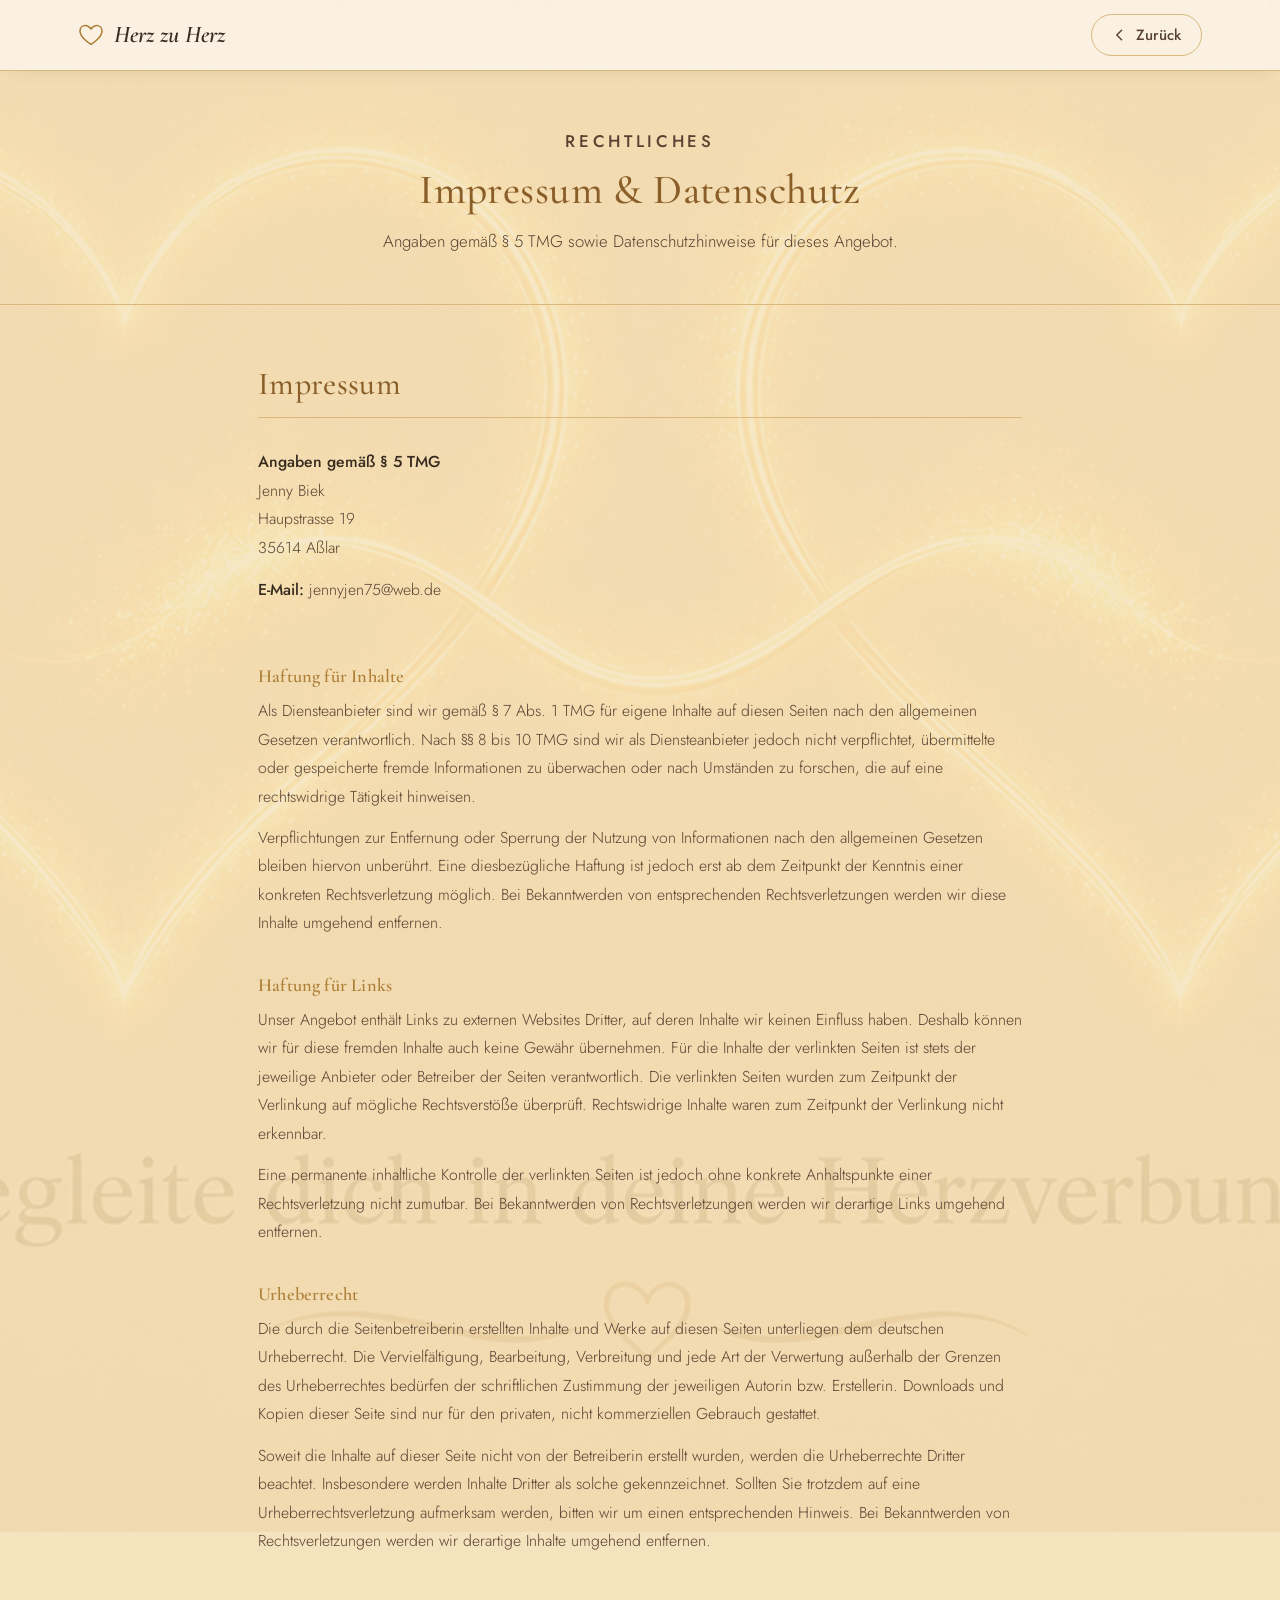
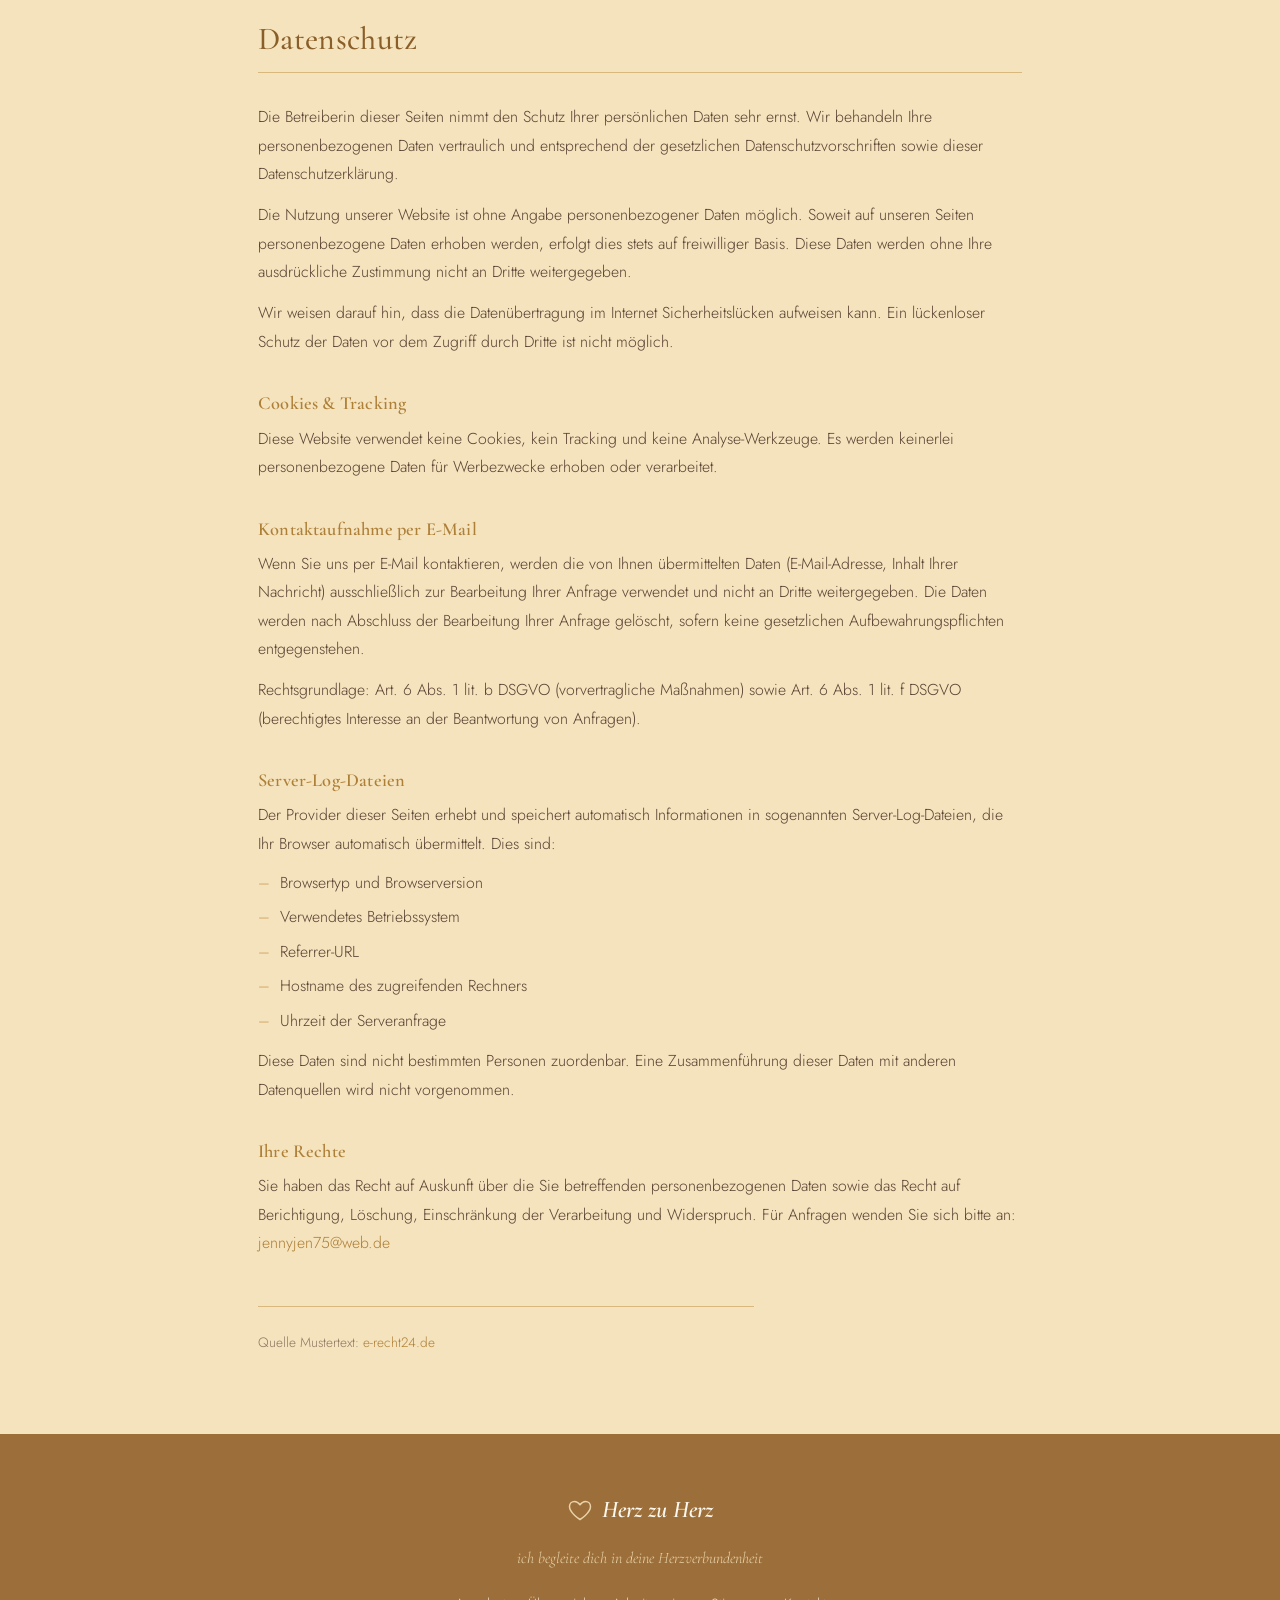
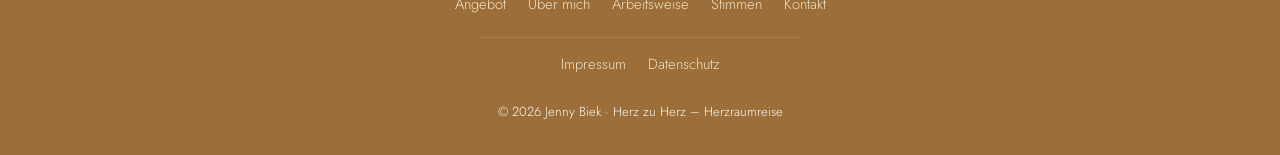
<file: legal.html>
<!DOCTYPE html>
<html lang="de">
<head>
  <meta charset="UTF-8">
  <meta name="viewport" content="width=device-width, initial-scale=1.0">
  <title>Impressum & Datenschutz | Herz zu Herz – Jenny Biek</title>
  <meta name="robots" content="noindex, follow">
  <link rel="icon" href="images/herz.png" type="image/png">
  <link rel="preconnect" href="https://fonts.googleapis.com">
  <link rel="preconnect" href="https://fonts.gstatic.com" crossorigin>
  <link href="https://fonts.googleapis.com/css2?family=Cormorant+Garamond:ital,wght@0,400;0,500;0,600;1,400&family=Jost:wght@300;400;500;600&display=swap" rel="stylesheet">
  <link rel="stylesheet" href="css/style.css">
  <style>
    .legal-header {
      position: sticky;
      top: 0;
      z-index: 100;
      background: rgba(251, 244, 234, 0.88);
      backdrop-filter: blur(14px);
      -webkit-backdrop-filter: blur(14px);
      border-bottom: 1px solid var(--color-sand-line);
      box-shadow: 0 6px 20px -14px rgba(74, 59, 46, 0.3);
    }
    .legal-header__inner {
      display: flex;
      align-items: center;
      justify-content: space-between;
      gap: 20px;
      padding-top: 14px;
      padding-bottom: 14px;
    }
    .btn-back {
      display: inline-flex;
      align-items: center;
      gap: 8px;
      font-family: var(--font-body);
      font-size: 0.93rem;
      font-weight: 500;
      color: var(--color-text-soft);
      border: 1px solid var(--color-sand-line);
      border-radius: 999px;
      padding: 9px 20px;
      cursor: pointer;
      background: transparent;
      transition: color var(--transition-fast), border-color var(--transition-fast), transform var(--transition-fast);
      text-decoration: none;
    }
    .btn-back:hover {
      color: var(--color-gold-deep);
      border-color: var(--color-gold);
      transform: translateX(-2px);
    }
    .btn-back svg {
      transition: transform var(--transition-fast);
    }
    .btn-back:hover svg {
      transform: translateX(-3px);
    }

    .legal-hero {
      padding: 56px 0 48px;
      text-align: center;
      border-bottom: 1px solid var(--color-sand-line);
    }
    .legal-hero h1 {
      font-size: clamp(1.9rem, 4vw, 2.6rem);
      margin: 10px 0 12px;
    }
    .legal-hero p {
      color: var(--color-text-soft);
      font-size: 1.05rem;
      max-width: 52ch;
      margin: 0 auto;
    }

    .legal-content {
      max-width: 820px;
      margin: 0 auto;
      padding: 60px 28px 80px;
    }
    .legal-section {
      margin-bottom: 64px;
    }
    .legal-section:last-child {
      margin-bottom: 0;
    }
    .legal-section__anchor {
      display: block;
      visibility: hidden;
      height: 0;
      margin-top: -90px;
      padding-top: 90px;
    }
    .legal-section > h2 {
      font-size: clamp(1.5rem, 3vw, 2rem);
      border-bottom: 1px solid var(--color-sand-line);
      padding-bottom: 14px;
      margin-bottom: 30px;
    }
    .legal-block {
      margin-bottom: 36px;
    }
    .legal-block h3 {
      font-size: 1.15rem;
      color: var(--color-gold-deep);
      margin-bottom: 10px;
    }
    .legal-block p,
    .legal-block ul {
      color: var(--color-text-soft);
      font-size: 0.99rem;
      line-height: 1.8;
      max-width: none;
    }
    .legal-block p + p {
      margin-top: 0.8em;
    }
    .legal-block ul {
      padding-left: 0;
      display: grid;
      gap: 6px;
      margin-top: 10px;
    }
    .legal-block ul li {
      position: relative;
      padding-left: 22px;
    }
    .legal-block ul li::before {
      content: "–";
      position: absolute;
      left: 0;
      color: var(--color-gold);
    }
    .legal-block a {
      color: var(--color-gold-deep);
      text-decoration: underline;
      text-decoration-color: transparent;
      transition: text-decoration-color var(--transition-fast);
    }
    .legal-block a:hover {
      text-decoration-color: var(--color-gold);
    }

    .legal-contact-box {
      padding: 0 0 28px;
      margin-bottom: 32px;
    }
    .legal-contact-box p {
      color: var(--color-text-soft);
      font-size: 0.99rem;
      line-height: 1.8;
      max-width: none;
    }
    .legal-contact-box strong {
      color: var(--color-text);
      font-weight: 500;
    }

    .legal-source {
      margin-top: 48px;
      padding-top: 24px;
      border-top: 1px solid var(--color-sand-line);
      font-size: 0.85rem;
      color: var(--color-text-faint);
    }
    .legal-source a {
      color: var(--color-gold-deep);
    }

    .legal-back-bottom {
      display: flex;
      justify-content: center;
      padding: 48px 0 32px;
      border-top: 1px solid var(--color-sand-line);
    }

    .toc {
      padding: 0 0 12px;
      margin-bottom: 56px;
      display: flex;
      gap: 24px;
      flex-wrap: wrap;
    }
    .toc a {
      font-family: var(--font-body);
      font-size: 0.95rem;
      font-weight: 500;
      color: var(--color-gold-deep);
      text-decoration: none;
      padding: 9px 22px;
      border: 1px solid var(--color-gold);
      border-radius: 999px;
      transition: background var(--transition-fast), color var(--transition-fast);
    }
    .toc a:hover {
      background: var(--color-gold);
      color: #fffaf2;
    }
  </style>
</head>
<body>

  <!-- ===== Header ===== -->
  <header class="legal-header">
    <div class="container legal-header__inner">
      <a class="brand" href="index.html">
        <span class="brand__heart" aria-hidden="true">
          <svg viewBox="0 0 32 28" width="26" height="22" fill="none" xmlns="http://www.w3.org/2000/svg">
            <path d="M16 26C16 26 2 17.5 2 8.8C2 4.5 5.2 2 8.7 2C11.4 2 13.9 3.6 16 6.4C18.1 3.6 20.6 2 23.3 2C26.8 2 30 4.5 30 8.8C30 17.5 16 26 16 26Z" stroke="currentColor" stroke-width="2" stroke-linejoin="round"/>
          </svg>
        </span>
        <span class="brand__text">Herz zu Herz</span>
      </a>

      <button class="btn-back" onclick="history.back()" aria-label="Zurück zur vorherigen Seite">
        <svg viewBox="0 0 20 20" width="16" height="16" fill="none" xmlns="http://www.w3.org/2000/svg">
          <path d="M12 4l-6 6 6 6" stroke="currentColor" stroke-width="1.8" stroke-linecap="round" stroke-linejoin="round"/>
        </svg>
        Zurück
      </button>
    </div>
  </header>

  <!-- ===== Hero ===== -->
  <div class="legal-hero">
    <div class="container">
      <p class="eyebrow">Rechtliches</p>
      <h1>Impressum &amp; Datenschutz</h1>
      <p>Angaben gemäß § 5 TMG sowie Datenschutzhinweise für dieses Angebot.</p>
    </div>
  </div>

  <!-- ===== Content ===== -->
  <div class="legal-content">

<!-- ===== Impressum ===== -->
    <section class="legal-section" aria-labelledby="impressum-title">
      <span class="legal-section__anchor" id="impressum"></span>
      <h2 id="impressum-title">Impressum</h2>

      <div class="legal-contact-box">
        <p><strong>Angaben gemäß § 5 TMG</strong></p>
        <p>
          Jenny Biek<br>
          Haupstrasse 19<br>
          35614 Aßlar
        </p>
        <p style="margin-top: 14px;">
          <strong>E-Mail:</strong> <a href="mailto:jennyjen75@web.de">jennyjen75@web.de</a>
        </p>
      </div>

      <div class="legal-block">
        <h3>Haftung für Inhalte</h3>
        <p>Als Diensteanbieter sind wir gemäß § 7 Abs. 1 TMG für eigene Inhalte auf diesen Seiten nach den allgemeinen Gesetzen verantwortlich. Nach §§ 8 bis 10 TMG sind wir als Diensteanbieter jedoch nicht verpflichtet, übermittelte oder gespeicherte fremde Informationen zu überwachen oder nach Umständen zu forschen, die auf eine rechtswidrige Tätigkeit hinweisen.</p>
        <p>Verpflichtungen zur Entfernung oder Sperrung der Nutzung von Informationen nach den allgemeinen Gesetzen bleiben hiervon unberührt. Eine diesbezügliche Haftung ist jedoch erst ab dem Zeitpunkt der Kenntnis einer konkreten Rechtsverletzung möglich. Bei Bekanntwerden von entsprechenden Rechtsverletzungen werden wir diese Inhalte umgehend entfernen.</p>
      </div>

      <div class="legal-block">
        <h3>Haftung für Links</h3>
        <p>Unser Angebot enthält Links zu externen Websites Dritter, auf deren Inhalte wir keinen Einfluss haben. Deshalb können wir für diese fremden Inhalte auch keine Gewähr übernehmen. Für die Inhalte der verlinkten Seiten ist stets der jeweilige Anbieter oder Betreiber der Seiten verantwortlich. Die verlinkten Seiten wurden zum Zeitpunkt der Verlinkung auf mögliche Rechtsverstöße überprüft. Rechtswidrige Inhalte waren zum Zeitpunkt der Verlinkung nicht erkennbar.</p>
        <p>Eine permanente inhaltliche Kontrolle der verlinkten Seiten ist jedoch ohne konkrete Anhaltspunkte einer Rechtsverletzung nicht zumutbar. Bei Bekanntwerden von Rechtsverletzungen werden wir derartige Links umgehend entfernen.</p>
      </div>

      <div class="legal-block">
        <h3>Urheberrecht</h3>
        <p>Die durch die Seitenbetreiberin erstellten Inhalte und Werke auf diesen Seiten unterliegen dem deutschen Urheberrecht. Die Vervielfältigung, Bearbeitung, Verbreitung und jede Art der Verwertung außerhalb der Grenzen des Urheberrechtes bedürfen der schriftlichen Zustimmung der jeweiligen Autorin bzw. Erstellerin. Downloads und Kopien dieser Seite sind nur für den privaten, nicht kommerziellen Gebrauch gestattet.</p>
        <p>Soweit die Inhalte auf dieser Seite nicht von der Betreiberin erstellt wurden, werden die Urheberrechte Dritter beachtet. Insbesondere werden Inhalte Dritter als solche gekennzeichnet. Sollten Sie trotzdem auf eine Urheberrechtsverletzung aufmerksam werden, bitten wir um einen entsprechenden Hinweis. Bei Bekanntwerden von Rechtsverletzungen werden wir derartige Inhalte umgehend entfernen.</p>
      </div>
    </section>

    <!-- ===== Datenschutz ===== -->
    <section class="legal-section" aria-labelledby="datenschutz-title">
      <span class="legal-section__anchor" id="datenschutz"></span>
      <h2 id="datenschutz-title">Datenschutz</h2>

      <div class="legal-block">
        <p>Die Betreiberin dieser Seiten nimmt den Schutz Ihrer persönlichen Daten sehr ernst. Wir behandeln Ihre personenbezogenen Daten vertraulich und entsprechend der gesetzlichen Datenschutzvorschriften sowie dieser Datenschutzerklärung.</p>
        <p>Die Nutzung unserer Website ist ohne Angabe personenbezogener Daten möglich. Soweit auf unseren Seiten personenbezogene Daten erhoben werden, erfolgt dies stets auf freiwilliger Basis. Diese Daten werden ohne Ihre ausdrückliche Zustimmung nicht an Dritte weitergegeben.</p>
        <p>Wir weisen darauf hin, dass die Datenübertragung im Internet Sicherheitslücken aufweisen kann. Ein lückenloser Schutz der Daten vor dem Zugriff durch Dritte ist nicht möglich.</p>
      </div>

      <div class="legal-block">
        <h3>Cookies &amp; Tracking</h3>
        <p>Diese Website verwendet keine Cookies, kein Tracking und keine Analyse-Werkzeuge. Es werden keinerlei personenbezogene Daten für Werbezwecke erhoben oder verarbeitet.</p>
      </div>

      <div class="legal-block">
        <h3>Kontaktaufnahme per E-Mail</h3>
        <p>Wenn Sie uns per E-Mail kontaktieren, werden die von Ihnen übermittelten Daten (E-Mail-Adresse, Inhalt Ihrer Nachricht) ausschließlich zur Bearbeitung Ihrer Anfrage verwendet und nicht an Dritte weitergegeben. Die Daten werden nach Abschluss der Bearbeitung Ihrer Anfrage gelöscht, sofern keine gesetzlichen Aufbewahrungspflichten entgegenstehen.</p>
        <p>Rechtsgrundlage: Art. 6 Abs. 1 lit. b DSGVO (vorvertragliche Maßnahmen) sowie Art. 6 Abs. 1 lit. f DSGVO (berechtigtes Interesse an der Beantwortung von Anfragen).</p>
      </div>

      <div class="legal-block">
        <h3>Server-Log-Dateien</h3>
        <p>Der Provider dieser Seiten erhebt und speichert automatisch Informationen in sogenannten Server-Log-Dateien, die Ihr Browser automatisch übermittelt. Dies sind:</p>
        <ul>
          <li>Browsertyp und Browserversion</li>
          <li>Verwendetes Betriebssystem</li>
          <li>Referrer-URL</li>
          <li>Hostname des zugreifenden Rechners</li>
          <li>Uhrzeit der Serveranfrage</li>
        </ul>
        <p style="margin-top: 12px;">Diese Daten sind nicht bestimmten Personen zuordenbar. Eine Zusammenführung dieser Daten mit anderen Datenquellen wird nicht vorgenommen.</p>
      </div>

      <div class="legal-block">
        <h3>Ihre Rechte</h3>
        <p>Sie haben das Recht auf Auskunft über die Sie betreffenden personenbezogenen Daten sowie das Recht auf Berichtigung, Löschung, Einschränkung der Verarbeitung und Widerspruch. Für Anfragen wenden Sie sich bitte an: <a href="mailto:jennyjen75@web.de">jennyjen75@web.de</a></p>
      </div>

      <p class="legal-source">Quelle Mustertext: <a href="https://www.e-recht24.de" target="_blank" rel="noopener">e-recht24.de</a></p>
    </section>


  </div>

  <!-- ===== Footer ===== -->
  <footer class="site-footer">
    <div class="container site-footer__inner">
      <a class="brand brand--footer" href="index.html">
        <span class="brand__heart" aria-hidden="true">
          <svg viewBox="0 0 32 28" width="24" height="21" fill="none" xmlns="http://www.w3.org/2000/svg">
            <path d="M16 26C16 26 2 17.5 2 8.8C2 4.5 5.2 2 8.7 2C11.4 2 13.9 3.6 16 6.4C18.1 3.6 20.6 2 23.3 2C26.8 2 30 4.5 30 8.8C30 17.5 16 26 16 26Z" stroke="currentColor" stroke-width="2" stroke-linejoin="round"/>
          </svg>
        </span>
        <span class="brand__text">Herz zu Herz</span>
      </a>
      <p class="site-footer__tagline">ich begleite dich in deine Herzverbundenheit</p>

      <nav aria-label="Footer-Navigation" class="site-footer__nav">
        <a href="index.html#angebot">Angebot</a>
        <a href="index.html#ueber-mich">Über mich</a>
        <a href="index.html#arbeitsweise">Arbeitsweise</a>
        <a href="index.html#stimmen">Stimmen</a>
        <a href="index.html#kontakt">Kontakt</a>
      </nav>

      <nav aria-label="Rechtliches" class="site-footer__legal">
        <a href="#impressum">Impressum</a>
        <a href="#datenschutz">Datenschutz</a>
      </nav>

      <p class="site-footer__copy">© 2026 Jenny Biek · Herz zu Herz – Herzraumreise</p>
    </div>
  </footer>

</body>
</html>
</file>
<file: css/style.css>
/* =================================================================
   Herz zu Herz – Herzraumreise
   Warme, ruhige, herzbasierte Coaching-Website
   ================================================================= */

:root {
  /* Farbwelt – warme, natürliche Töne (an das Logo angelehnt) */
  --color-bg: #f5e3be;
  --color-bg-alt: #edd8aa;
  --color-sand-line: #d8b87c;

  --color-text: #372b1f;
  --color-text-soft: #5a4232;
  --color-text-faint: #8e7660;

  --color-gold: #c69a52;
  --color-gold-deep: #ad7f37;
  --color-gold-light: #e9d2a8;
  --color-heading: #8a5e28;

  --color-tile-brown: #b8884a;
  --color-tile-brown-deep: #9c6f3a;
  --color-tile-gold: #a88050;
  --color-tile-gold-deep: #8e6a3a;
  --color-tile-text: #fdf8ef;
  --color-tile-text-soft: #f0e0c4;

  --font-heading: "Cormorant Garamond", Georgia, serif;
  --font-body: "Jost", "Segoe UI", sans-serif;

  --radius-lg: 28px;
  --radius-md: 18px;
  --radius-sm: 10px;

  --shadow-soft: 0 20px 50px -25px rgba(74, 59, 46, 0.35);
  --shadow-tile: 0 18px 40px -20px rgba(74, 59, 46, 0.45);

  --ease-soft: cubic-bezier(0.22, 1, 0.36, 1);
  --transition-slow: 0.7s var(--ease-soft);
  --transition-medium: 0.45s var(--ease-soft);
  --transition-fast: 0.25s var(--ease-soft);
}

/* ---------- Reset & Base ---------- */
* {
  margin: 0;
  padding: 0;
  box-sizing: border-box;
}

html {
  scroll-behavior: smooth;
  scroll-padding-top: 88px;
}

body {
  font-family: var(--font-body);
  font-weight: 300;
  color: var(--color-text);
  background-color: var(--color-bg);
  background-image:
    linear-gradient(rgba(245, 227, 190, 0.84), rgba(245, 227, 190, 0.84)),
    url("../images/herz.png");
  background-repeat: no-repeat, no-repeat;
  background-position: center, center 45%;
  background-size: cover, 200%;
  background-attachment: scroll, fixed;
  line-height: 1.7;
  -webkit-font-smoothing: antialiased;
  text-rendering: optimizeLegibility;
}

@media (max-width: 700px) {
  body {
    background-attachment: scroll, scroll;
  }
}

img {
  max-width: 100%;
  display: block;
}

a {
  color: inherit;
  text-decoration: none;
}

ul, ol {
  list-style: none;
}

h1, h2, h3, h4 {
  font-family: var(--font-heading);
  font-weight: 500;
  line-height: 1.2;
  color: var(--color-heading);
  letter-spacing: 0.01em;
}

h2 {
  font-size: clamp(2rem, 4.5vw, 2.9rem);
}

h3 {
  font-size: clamp(1.25rem, 2.4vw, 1.5rem);
  font-weight: 600;
}

p { max-width: 62ch; }

.container {
  width: 100%;
  max-width: 1180px;
  margin: 0 auto;
  padding: 0 28px;
}

.sr-only {
  position: absolute;
  width: 1px;
  height: 1px;
  overflow: hidden;
  clip: rect(0 0 0 0);
  white-space: nowrap;
}

.skip-link {
  position: absolute;
  top: -60px;
  left: 18px;
  background: var(--color-text);
  color: var(--color-bg);
  padding: 12px 20px;
  border-radius: var(--radius-sm);
  z-index: 999;
  transition: top var(--transition-fast);
}
.skip-link:focus {
  top: 18px;
}

/* ---------- Reveal-on-scroll ---------- */
[data-reveal] {
  opacity: 0;
  transform: translateY(28px);
  transition: opacity 0.9s var(--ease-soft), transform 0.9s var(--ease-soft);
}
[data-reveal].is-visible {
  opacity: 1;
  transform: translateY(0);
}

/* ---------- Buttons ---------- */
.btn {
  display: inline-flex;
  align-items: center;
  justify-content: center;
  gap: 8px;
  padding: 15px 32px;
  border-radius: 999px;
  font-family: var(--font-body);
  font-size: 0.98rem;
  font-weight: 500;
  letter-spacing: 0.02em;
  border: 1px solid transparent;
  cursor: pointer;
  transition: transform var(--transition-fast), box-shadow var(--transition-fast),
    background-color var(--transition-fast), color var(--transition-fast),
    border-color var(--transition-fast);
}
.btn--primary {
  background: var(--color-gold);
  color: #fffaf2;
  box-shadow: 0 14px 30px -12px rgba(198, 154, 82, 0.65);
}
.btn--primary:hover {
  background: var(--color-gold-deep);
  transform: translateY(-2px);
  box-shadow: 0 18px 36px -12px rgba(198, 154, 82, 0.75);
}
.btn--ghost {
  background: transparent;
  color: var(--color-text);
  border-color: var(--color-sand-line);
}
.btn--ghost:hover {
  border-color: var(--color-gold);
  color: var(--color-gold-deep);
  transform: translateY(-2px);
}
.btn--small {
  padding: 10px 22px;
  font-size: 0.88rem;
}

/* ---------- Header ---------- */
.site-header {
  position: sticky;
  top: 0;
  z-index: 100;
  background: rgba(251, 244, 234, 0.78);
  backdrop-filter: blur(14px) saturate(140%);
  -webkit-backdrop-filter: blur(14px) saturate(140%);
  border-bottom: 1px solid transparent;
  transition: border-color var(--transition-fast), box-shadow var(--transition-fast);
}
.site-header.is-scrolled {
  border-bottom-color: var(--color-sand-line);
  box-shadow: 0 10px 30px -22px rgba(74, 59, 46, 0.4);
}
.site-header__inner {
  display: flex;
  align-items: center;
  justify-content: space-between;
  gap: 20px;
  padding-top: 16px;
  padding-bottom: 16px;
}

.brand {
  display: inline-flex;
  align-items: center;
  gap: 10px;
}
.brand__heart {
  display: inline-flex;
  color: var(--color-gold-deep);
}
.brand__heart--lg {
  color: var(--color-gold);
  margin-bottom: 6px;
}
.brand__text {
  font-family: var(--font-heading);
  font-style: italic;
  font-size: 1.5rem;
  font-weight: 600;
  color: var(--color-text);
}

.main-nav {
  display: flex;
  align-items: center;
  gap: 30px;
}
.main-nav__list {
  display: flex;
  gap: 28px;
}
.main-nav__list a {
  position: relative;
  font-size: 0.97rem;
  letter-spacing: 0.02em;
  color: var(--color-text-soft);
  transition: color var(--transition-fast);
  padding: 6px 0;
}
.main-nav__list a::after {
  content: "";
  position: absolute;
  left: 0;
  bottom: 0;
  width: 0;
  height: 1px;
  background: var(--color-gold);
  transition: width var(--transition-medium);
}
.main-nav__list a:hover {
  color: var(--color-text);
}
.main-nav__list a:hover::after {
  width: 100%;
}

.nav-toggle {
  display: none;
  flex-direction: column;
  justify-content: center;
  align-items: center;
  gap: 5px;
  width: 44px;
  height: 44px;
  background: transparent;
  border: 1px solid var(--color-sand-line);
  border-radius: 50%;
  cursor: pointer;
}
.nav-toggle span {
  display: block;
  width: 18px;
  height: 1.5px;
  background: var(--color-text);
  transition: transform var(--transition-fast), opacity var(--transition-fast);
}
.nav-toggle[aria-expanded="true"] span:nth-child(1) {
  transform: translateY(6.5px) rotate(45deg);
}
.nav-toggle[aria-expanded="true"] span:nth-child(2) {
  opacity: 0;
}
.nav-toggle[aria-expanded="true"] span:nth-child(3) {
  transform: translateY(-6.5px) rotate(-45deg);
}

/* ---------- Hero ---------- */
.hero {
  position: relative;
  padding: 64px 0 80px;
  overflow: hidden;
}
.hero::before {
  content: "";
  position: absolute;
  inset: -20% -10% auto auto;
  width: 620px;
  height: 620px;
  background: radial-gradient(circle, rgba(198, 154, 82, 0.18), transparent 70%);
  pointer-events: none;
}
.hero__inner {
  position: relative;
  display: grid;
  grid-template-columns: minmax(280px, 420px) 1fr;
  gap: 64px;
  align-items: center;
}
.hero__visual {
  justify-self: center;
}
.hero__logo {
  width: 100%;
  max-width: 420px;
  border-radius: var(--radius-lg);
  box-shadow: var(--shadow-soft);
}
.hero__text p {
  margin-bottom: 1.1em;
  color: var(--color-text-soft);
  font-size: 1.05rem;
}
.hero__lede {
  font-family: var(--font-heading);
  font-style: italic;
  font-weight: 600;
  font-size: 2rem;
  color: var(--color-text);
}
.hero__closing {
  font-family: var(--font-heading);
  font-size: 2rem;
  font-style: italic;
  font-weight: 600;
  color: var(--color-gold-deep);
  margin-top: 1.4em;
}
.hero__sub {
  font-family: var(--font-heading);
  font-style: italic;
  font-weight: 600;
}
.hero__journey {
  font-family: var(--font-heading);
  font-style: italic;
  font-weight: 600;
  font-size: 1.18rem;
  color: var(--color-text);
  margin-top: 1.4em;
  line-height: 1.9;
}
.hero__journey span {
  color: inherit;
  letter-spacing: 0.02em;
}
.hero__actions {
  display: flex;
  flex-wrap: wrap;
  gap: 16px;
  margin-top: 1.6em;
}


/* ---------- Dividers ---------- */
.divider {
  display: flex;
  justify-content: center;
  padding: 8px 0 36px;
  color: var(--color-gold);
}
.divider--alt {
  color: var(--color-gold-deep);
}
.divider--before-approach {
  padding-top: 54px;
  padding-bottom: 16px;
}

/* ---------- Sections ---------- */
.section {
  padding: 77px 0 106px;
}
.section--alt {
  background: var(--color-bg-alt);
}
.section--contact {
  background: linear-gradient(180deg, var(--color-bg) 0%, var(--color-bg-alt) 100%);
}

.section__head {
  max-width: 760px;
  margin: 0 auto 56px;
  text-align: center;
}
.section__intro {
  margin: 18px auto 0;
  color: var(--color-text-soft);
  font-size: 1.08rem;
}

.eyebrow {
  display: inline-block;
  font-size: 0.8rem;
  letter-spacing: 0.22em;
  text-transform: uppercase;
  color: var(--color-gold-deep);
  font-weight: 500;
  margin-bottom: 14px;
}

/* ---------- Angebot: Tiles ---------- */
.offer-grid {
  position: relative;
  display: flex;
  flex-direction: column;
  gap: 26px;
}
.offer-grid::before {
  content: "";
  position: absolute;
  left: 35px;
  top: 50px;
  bottom: 50px;
  width: 3px;
  background: var(--color-gold-deep);
  opacity: 0.35;
  z-index: 0;
}

.tile {
  position: relative;
  z-index: 1;
  padding: 38px 34px 40px;
  border-radius: var(--radius-lg);
  box-shadow:
    0 5px 4px rgba(50, 34, 18, 0.16),
    0 22px 60px -8px rgba(74, 59, 46, 0.20);
  display: flex;
  flex-direction: column;
  transform: translateY(0);
  transition: transform 0.18s ease, box-shadow 0.18s ease;
}

.tile--brown {
  background: linear-gradient(155deg, var(--color-tile-brown) 0%, var(--color-tile-brown-deep) 100%);
  color: var(--color-tile-text);
}
.tile--gold {
  background: linear-gradient(155deg, var(--color-tile-gold) 0%, var(--color-tile-gold-deep) 100%);
  color: var(--color-tile-text);
}

.tile__body {
  position: relative;
}
.tile__body::after {
  content: "";
  position: absolute;
  left: 0;
  right: 0;
  bottom: 0;
  height: 56px;
  background: linear-gradient(to bottom, rgba(0, 0, 0, 0), var(--color-tile-brown-deep));
  transition: opacity 0.4s ease;
  pointer-events: none;
  opacity: 0;
}
.tile--gold .tile__body::after {
  background: linear-gradient(to bottom, rgba(0, 0, 0, 0), var(--color-tile-gold-deep));
}

@media (max-width: 700px) {
  .tile {
    cursor: pointer;
    overflow: hidden;
  }
  .tile__body {
    max-height: 92px;
    overflow: hidden;
    transition: max-height 0.5s ease;
  }
  .tile__body::after {
    opacity: 1;
  }
  .tile.is-expanded .tile__body::after {
    opacity: 0;
  }
}

.tile__index {
  font-family: var(--font-heading);
  font-size: 1.09rem;
  letter-spacing: 0.1em;
  color: var(--color-tile-text);
  opacity: 1;
  margin-bottom: 18px;
  display: inline-flex;
  align-items: center;
  justify-content: center;
  width: 38px;
  height: 38px;
  border-radius: 50%;
  border: 1px solid var(--color-tile-text);
}
.tile__title {
  color: var(--color-tile-text);
  margin-bottom: 6px;
}
.tile__subtitle {
  font-size: 1.08rem;
  letter-spacing: 0.04em;
  color: var(--color-tile-text);
  margin-bottom: 16px;
  font-style: italic;
  font-family: var(--font-heading);
}
.tile__text {
  color: var(--color-tile-text-soft);
  font-size: 0.99rem;
  max-width: none;
}
.tile__list {
  margin-top: 20px;
  display: grid;
  gap: 10px;
}
.tile__list li {
  position: relative;
  padding-left: 26px;
  font-size: 0.95rem;
  color: var(--color-tile-text);
}
.tile__list li::before {
  content: "♥";
  position: absolute;
  left: 0;
  top: 0.05em;
  font-size: 0.8rem;
  color: var(--color-tile-text);
}
.tile__badge {
  position: absolute;
  top: 30px;
  right: 34px;
  font-size: 0.74rem;
  letter-spacing: 0.16em;
  text-transform: uppercase;
  background: rgba(255, 255, 255, 0.14);
  border: 1px solid rgba(255, 255, 255, 0.7);
  color: #ffffff;
  padding: 7px 16px;
  border-radius: 999px;
}
.tile--soon {
  opacity: 0.92;
}
.tile__badge--soon {
  background: rgba(255, 250, 242, 0.08);
}

@media (max-width: 1160px) {
  .tile__badge {
    position: static;
    display: inline-block;
    margin: 0 0 16px;
  }
}

/* ---------- Über mich ---------- */
.about {
  display: grid;
  grid-template-columns: minmax(260px, 420px) 1fr;
  gap: 68px;
  align-items: center;
}
.about__media img {
  border-radius: var(--radius-lg);
  box-shadow: var(--shadow-soft);
}
.about__media--flip {
  width: 100%;
  perspective: 1800px;
  cursor: pointer;
}
.about__media--flip:focus-visible {
  outline: 2px solid var(--color-gold);
  outline-offset: 6px;
  border-radius: var(--radius-lg);
}
.about__media-inner {
  position: relative;
  width: 100%;
  aspect-ratio: 1 / 1;
  transform-style: preserve-3d;
  transition: transform 0.9s var(--ease-soft);
}
.about__media--flip.is-flipped .about__media-inner {
  transform: rotateY(180deg);
}
.about__media-face {
  position: absolute;
  inset: 0;
  overflow: hidden;
  border-radius: var(--radius-lg);
  backface-visibility: hidden;
  -webkit-backface-visibility: hidden;
}
.about__media-face--back {
  transform: rotateY(180deg);
}
.about__media-face img {
  width: 100%;
  height: 100%;
  object-fit: cover;
  display: block;
  border-radius: var(--radius-lg);
  box-shadow: var(--shadow-soft);
  transition: transform var(--transition-medium);
}
.about__media--flip:hover img {
  transform: scale(1.04);
}
.about__media-face--back img {
  filter: sepia(0.35) saturate(1.15) brightness(1.04) hue-rotate(-6deg);
}
.about__lede {
  font-family: var(--font-heading);
  font-style: italic;
  font-size: 1.25rem;
  color: var(--color-text-soft);
  margin: 14px 0 22px;
}
.about__content p {
  color: var(--color-text-soft);
  margin-bottom: 1.05em;
}
.about__name {
  font-family: var(--font-heading);
  font-size: 1.15em;
  color: var(--color-heading);
}
.values {
  margin: 22px 0 28px;
  display: grid;
  gap: 11px;
}
.values li {
  position: relative;
  padding-left: 30px;
  font-size: 1.02rem;
  color: var(--color-text);
}
.values li::before {
  content: "";
  position: absolute;
  left: 0;
  top: 0.45em;
  width: 9px;
  height: 9px;
  border-radius: 50%;
  background: var(--color-gold);
}
.about__quote {
  font-family: var(--font-heading);
  font-style: italic;
  font-size: 1.5rem;
  color: var(--color-gold-deep);
  border-left: 2px solid var(--color-gold);
  padding-left: 22px;
  margin-top: 28px;
  max-width: 46ch;
}

/* ---------- Arbeitsweise ---------- */
.approach-list {
  position: relative;
  display: grid;
  gap: 30px;
  max-width: 820px;
  margin: 0 auto;
}
.approach-list::before {
  content: "";
  position: absolute;
  left: 35px;
  top: 50px;
  bottom: 50px;
  width: 3px;
  background: var(--color-gold-deep);
  opacity: 0.35;
  z-index: 0;
}
.approach-list li {
  position: relative;
  z-index: 1;
  display: grid;
  grid-template-columns: 56px 1fr;
  gap: 22px;
  align-items: start;
  padding: 26px 30px;
  border-radius: var(--radius-md);
  background: var(--color-bg-alt);
  border: 1.5px solid var(--color-gold-deep);
  box-shadow:
    0 4px 4px rgba(150, 110, 55, 0.12),
    0 14px 44px -4px rgba(74, 59, 46, 0.12);
  transform: translateY(0);
  transition: transform 0.18s ease, box-shadow 0.18s ease;
}
.approach-list__num {
  display: inline-flex;
  align-items: center;
  justify-content: center;
  width: 46px;
  height: 46px;
  border-radius: 50%;
  font-family: var(--font-heading);
  font-size: 1.25rem;
  color: #fffaf2;
  background: linear-gradient(155deg, var(--color-gold) 0%, var(--color-gold-deep) 100%);
}
.approach-list h3 {
  margin-bottom: 6px;
}
.approach-list p {
  color: var(--color-text-soft);
  font-size: 0.99rem;
}
.approach-closing {
  text-align: center;
  margin-top: 48px;
  font-family: var(--font-heading);
  font-style: italic;
  font-size: 1.45rem;
  color: var(--color-gold-deep);
  line-height: 1.6;
}

/* ---------- Testimonial Carousel ---------- */
.carousel {
  display: flex;
  align-items: center;
  gap: 18px;
}
.carousel__track {
  display: flex;
  gap: 24px;
  overflow-x: auto;
  scroll-snap-type: x mandatory;
  padding: 12px 6px 28px;
  scrollbar-width: none;
  flex: 1 1 0;
  min-width: 0;
}
.carousel__track::-webkit-scrollbar {
  display: none;
}
.carousel__btn {
  flex: 0 0 auto;
  display: inline-flex;
  align-items: center;
  justify-content: center;
  width: 48px;
  height: 48px;
  border-radius: 50%;
  border: 1px solid var(--color-sand-line);
  background: var(--color-bg);
  color: var(--color-text);
  cursor: pointer;
  transition: transform var(--transition-fast), border-color var(--transition-fast), color var(--transition-fast);
}
.carousel__btn:hover {
  border-color: var(--color-gold);
  color: var(--color-gold-deep);
  transform: scale(1.06);
}

.testimonial-card {
  flex: 0 0 calc(33.333% - 16px);
  scroll-snap-align: start;
  border-radius: var(--radius-lg);
  padding: 34px 32px;
  display: flex;
  flex-direction: column;
  background: var(--color-bg);
  border: 1.5px solid var(--color-gold-deep);
  box-shadow: var(--shadow-tile);
  min-height: 300px;
}

/* Echte Karte: Flip-Effekt */
.testimonial-card--feature {
  flex-basis: calc(33.333% - 16px);
  background: transparent;
  border: none;
  box-shadow: none;
  padding: 0;
  perspective: 1800px;
  cursor: pointer;
  min-height: 360px;
}
.testimonial-card--feature:focus-visible {
  outline: 2px solid var(--color-gold);
  outline-offset: 6px;
  border-radius: var(--radius-lg);
}
.testimonial-card__inner {
  position: relative;
  width: 100%;
  height: 100%;
  min-height: 360px;
  transform-style: preserve-3d;
  transition: transform 0.9s var(--ease-soft);
}
.testimonial-card--feature.is-flipped .testimonial-card__inner {
  transform: rotateY(180deg);
}
.testimonial-card__face {
  position: absolute;
  inset: 0;
  backface-visibility: hidden;
  -webkit-backface-visibility: hidden;
  border-radius: var(--radius-lg);
  padding: 36px 32px;
  display: flex;
  flex-direction: column;
  box-shadow: var(--shadow-tile);
}
.testimonial-card__face--front {
  background: linear-gradient(155deg, var(--color-tile-gold) 0%, var(--color-tile-gold-deep) 100%);
  color: var(--color-tile-text);
}
.testimonial-card__face--back {
  background: linear-gradient(155deg, var(--color-tile-brown) 0%, var(--color-tile-brown-deep) 100%);
  color: var(--color-tile-text);
  transform: rotateY(180deg);
  overflow-y: auto;
  scrollbar-width: thin;
  scrollbar-color: rgba(255, 255, 255, 0.35) transparent;
}
.testimonial-card__face--back::-webkit-scrollbar {
  width: 6px;
}
.testimonial-card__face--back::-webkit-scrollbar-track {
  background: transparent;
}
.testimonial-card__face--back::-webkit-scrollbar-thumb {
  background: rgba(255, 255, 255, 0.35);
  border-radius: 3px;
}
.testimonial-card__face--back::-webkit-scrollbar-thumb:hover {
  background: rgba(255, 255, 255, 0.55);
}
.testimonial-card__mark {
  font-family: var(--font-heading);
  font-size: 2.6rem;
  line-height: 1;
  color: var(--color-gold-light);
  opacity: 0.8;
  margin-bottom: 6px;
}
.testimonial-card__excerpt,
.testimonial-card__full {
  font-size: 1rem;
  color: var(--color-tile-text);
  flex: 1;
}
.testimonial-card__full {
  font-size: 0.97rem;
  line-height: 1.75;
}
.testimonial-card__author {
  margin-top: 18px;
  font-family: var(--font-heading);
  font-style: italic;
  font-size: 1.05rem;
  color: var(--color-gold-light);
}
.testimonial-card__hint {
  margin-top: 10px;
  font-size: 0.8rem;
  letter-spacing: 0.06em;
  color: var(--color-tile-text-soft);
  opacity: 0.85;
}

/* Platzhalter-Karten */
.testimonial-card--placeholder {
  justify-content: center;
  align-items: flex-start;
  border-style: dashed;
  background: var(--color-bg-alt);
}
.testimonial-card--placeholder .testimonial-card__mark {
  color: var(--color-gold);
  opacity: 0.6;
  font-size: 1.6rem;
}
.testimonial-card__placeholder-text {
  font-style: italic;
  color: var(--color-text-faint);
  font-size: 0.98rem;
}
.testimonial-card__author--muted {
  color: var(--color-text-faint);
  font-size: 0.84rem;
  font-style: normal;
  letter-spacing: 0.04em;
}

/* ---------- Kontakt ---------- */
.contact__inner {
  max-width: 680px;
  margin: 0 auto;
  text-align: center;
  display: flex;
  flex-direction: column;
  align-items: center;
}
.contact__text {
  color: var(--color-text-soft);
  margin: 18px 0 30px;
  font-size: 1.06rem;
}
.contact__actions {
  display: flex;
  flex-wrap: wrap;
  justify-content: center;
  gap: 16px;
}
.contact__note {
  margin-top: 22px;
  font-size: 0.9rem;
  color: var(--color-text-faint);
}

/* ---------- Footer ---------- */
.site-footer {
  background: var(--color-tile-brown-deep);
  color: var(--color-tile-text-soft);
  padding: 56px 0 32px;
}
.site-footer__inner {
  display: flex;
  flex-direction: column;
  align-items: center;
  text-align: center;
  gap: 14px;
}
.site-footer .brand__heart {
  color: var(--color-gold-light);
}
.site-footer .brand__text {
  color: var(--color-tile-text);
}
.site-footer__tagline {
  font-family: var(--font-heading);
  font-style: italic;
  color: var(--color-gold-light);
}
.site-footer__nav,
.site-footer__legal {
  display: flex;
  flex-wrap: wrap;
  justify-content: center;
  gap: 22px;
  margin-top: 6px;
}
.site-footer__nav a,
.site-footer__legal a {
  font-size: 0.92rem;
  color: var(--color-tile-text-soft);
  transition: color var(--transition-fast);
}
.site-footer__nav a:hover,
.site-footer__legal a:hover {
  color: var(--color-gold-light);
}
.site-footer__legal {
  padding-top: 14px;
  border-top: 1px solid rgba(243, 228, 200, 0.12);
  width: 100%;
  max-width: 320px;
}
.site-footer__copy {
  margin-top: 10px;
  font-size: 0.82rem;
  color: #fdf8ef;
}

/* =================================================================
   Responsive
   ================================================================= */
@media (max-width: 980px) {
  .hero__inner {
    grid-template-columns: 1fr;
    text-align: center;
    gap: 40px;
  }
  .hero__text p { margin-left: auto; margin-right: auto; }
  .hero__actions { justify-content: center; }

  .about {
    grid-template-columns: 1fr;
  }
  .about__media { max-width: 420px; margin: 0 auto; }
}

@media (max-width: 910px) {
  .main-nav {
    position: fixed;
    inset: 76px 16px auto 16px;
    flex-direction: column;
    align-items: stretch;
    gap: 18px;
    background: var(--color-bg);
    border: 1px solid var(--color-sand-line);
    border-radius: var(--radius-md);
    padding: 26px;
    box-shadow: var(--shadow-soft);
    transform: translateY(-14px);
    opacity: 0;
    visibility: hidden;
    pointer-events: none;
    transition: transform var(--transition-medium), opacity var(--transition-medium), visibility var(--transition-medium);
  }
  .main-nav.is-open {
    transform: translateY(0);
    opacity: 1;
    visibility: visible;
    pointer-events: auto;
  }
  .main-nav__list {
    flex-direction: column;
    gap: 14px;
    text-align: center;
  }
  .main-nav__cta {
    align-self: center;
  }
  .nav-toggle {
    display: inline-flex;
  }
}

@media (max-width: 700px) {

  /* ---- Scroll-Stopp-Position pro Section ---- */
  /* Globales scroll-padding an die kleinere Mobile-Kopfleiste anpassen */
  html { scroll-padding-top: 68px; }

  /* Angebot & Über mich: etwas früher – Herzsymbol darüber bleibt sichtbar */
  #angebot     { scroll-margin-top: 54px; }
  #ueber-mich  { scroll-margin-top: 54px; }

  /* Arbeitsweise: früher, aber etwas weniger als oben */
  #arbeitsweise { scroll-margin-top: 32px; }

  /* Stimmen: später – dunklere Section-Fläche beginnt bündig unter der Kopfleiste */
  #stimmen  { scroll-margin-top: -18px; }

  /* Kontakt: einen Tick später */
  #kontakt  { scroll-margin-top: -10px; }

  /* ---- Karussell ---- */
  /* Pfeile als kleine Kreise, die zur Hälfte auf dem Kachelrand sitzen */
  .carousel {
    position: relative;
  }
  .carousel__btn {
    position: absolute;
    /* Feste Position relativ zur unaufgeklappten Kartenhöhe, damit die Pfeile
       beim Umdrehen einer Karte (größere min-height) nicht nach unten wandern */
    top: 140px;
    z-index: 2;
    width: 38px;
    height: 38px;
    transform: translate(-50%, -50%);
    box-shadow: 0 4px 12px rgba(74, 59, 46, 0.18);
  }
  .carousel__btn svg {
    width: 16px;
    height: 16px;
  }
  .carousel__btn--prev { left: 0; }
  .carousel__btn--next { left: 100%; }
  .carousel__btn:hover {
    transform: translate(-50%, -50%) scale(1.06);
  }

  /* Track füllt den vollen Container */
  .carousel__track {
    flex: 1 1 auto;
    width: 100%;
    padding: 10px 0 24px;
    gap: 16px;
  }

  /* Eine Kachel nimmt exakt 100 % der sichtbaren Track-Breite ein */
  .testimonial-card,
  .testimonial-card--feature {
    flex: 0 0 100%;
    flex-basis: 100%;
    min-height: 260px;
  }
  .testimonial-card__inner { min-height: 260px; }

  /* Flip-Kachel dehnt sich beim Umdrehen auf ~180 % aus */
  .testimonial-card--feature {
    transition: min-height 0.9s var(--ease-soft);
  }
  .testimonial-card--feature.is-flipped,
  .testimonial-card--feature.is-flipped .testimonial-card__inner {
    min-height: 468px; /* 180 % von 260 px */
  }

  /* Etwas kleinere Schrift */
  .testimonial-card__mark       { font-size: 2rem; }
  .testimonial-card__excerpt,
  .testimonial-card__full       { font-size: 0.9rem; }
  .testimonial-card__author     { font-size: 0.95rem; margin-top: 12px; }
  .testimonial-card__hint       { font-size: 0.74rem; }
  .testimonial-card__placeholder-text { font-size: 0.9rem; }

  /* Section-Heading im Stimmen-Bereich kleiner */
  #stimmen h2 { font-size: 1.75rem; }
  #stimmen .section__intro { font-size: 0.95rem; }

  /* Kachel-Innenabstand auf Mobile */
  .testimonial-card { padding: 26px 24px; }
  .testimonial-card__face { padding: 26px 24px; }
}

@media (max-width: 620px) {
  .container { padding: 0 20px; }
  .section { padding: 56px 0 72px; }
  .hero { padding: 48px 0 64px; }
  .tile { padding: 30px 26px 32px; }
  .approach-list li {
    grid-template-columns: 1fr;
    text-align: left;
  }
  .approach-list__num { margin-bottom: 4px; }
  .about__quote { padding-left: 16px; font-size: 1.25rem; }
}

/* Reduced motion */
@media (prefers-reduced-motion: reduce) {
  html { scroll-behavior: auto; }
  *, *::before, *::after {
    animation-duration: 0.01ms !important;
    animation-iteration-count: 1 !important;
    transition-duration: 0.01ms !important;
    scroll-behavior: auto !important;
  }
  [data-reveal] {
    opacity: 1;
    transform: none;
  }
}
</file>
